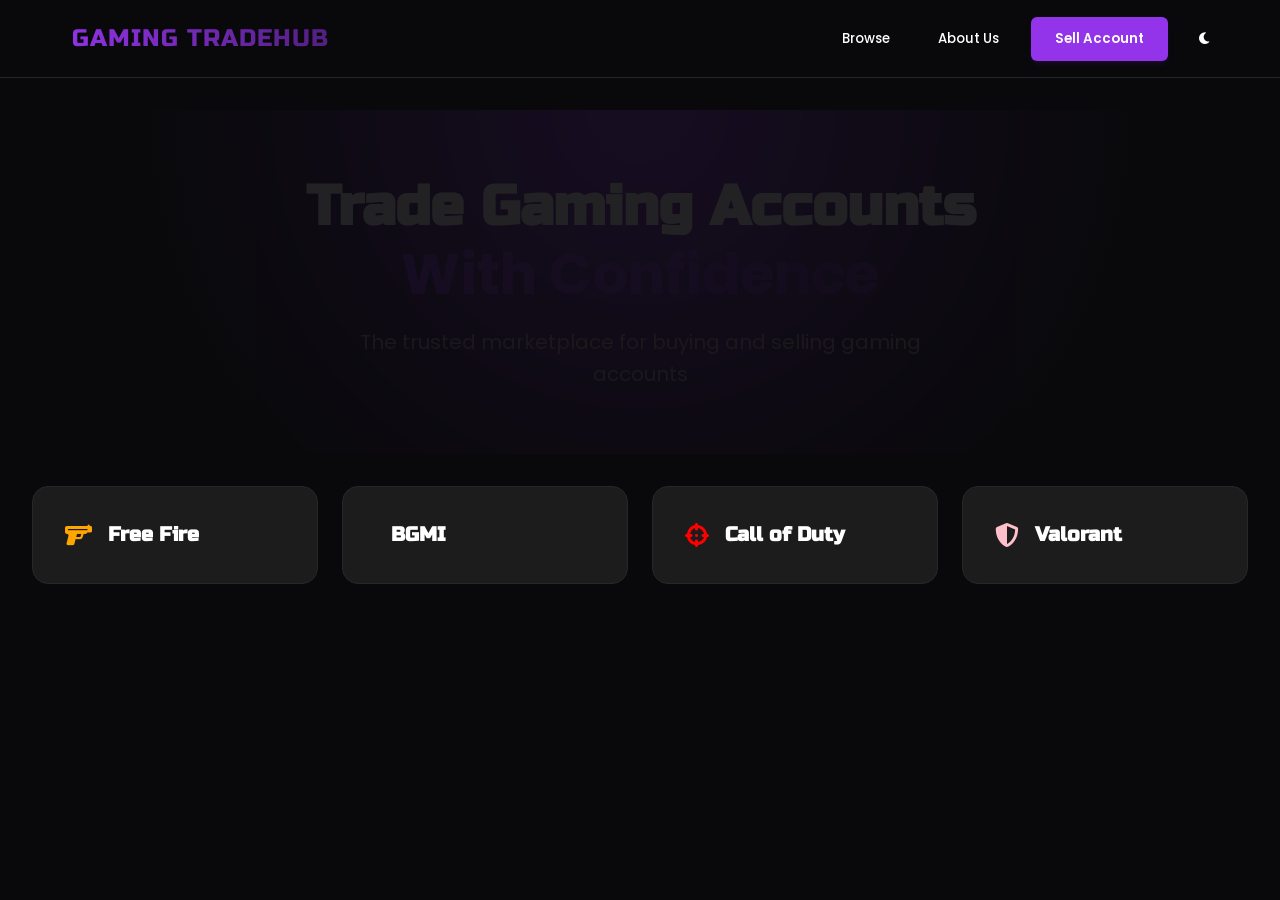
<file: index.html>
<!DOCTYPE html>
<html lang="en">
<head>
    <meta charset="UTF-8">
    <meta name="viewport" content="width=device-width, initial-scale=1.0">
    <title>Gaming TradeHub</title>
    <link rel="stylesheet" href="styles.css">
    <link href="https://fonts.googleapis.com/css2?family=Poppins:wght@400;500;600;700&family=Russo+One&display=swap" rel="stylesheet">
    <link href="https://cdnjs.cloudflare.com/ajax/libs/font-awesome/6.0.0/css/all.min.css" rel="stylesheet">
</head>
<body class="dark">
    <!-- Navbar -->
    <nav class="navbar">
        <div class="container">
            <button class="logo" onclick="navigateTo('home')">Gaming TradeHub</button>
            <div class="nav-links">
                <button onclick="navigateTo('browse')">Browse</button>
                <button onclick="navigateTo('about')">About Us</button>
                <button class="primary-btn" onclick="navigateTo('sell')">Sell Account</button>
                <button id="theme-toggle" onclick="toggleTheme()">
                    <i class="fas fa-sun"></i>
                    <i class="fas fa-moon"></i>
                </button>
            </div>
        </div>
    </nav>

    <!-- Main Content -->
    <main>
        <!-- Home Section -->
        <section id="home" class="section active">
            <div class="hero">
                <h1>Trade Gaming Accounts<br>
                    <span class="gradient-text">With Confidence</span>
                </h1>
                <p>The trusted marketplace for buying and selling gaming accounts</p>
            </div>

            <div class="game-grid">
                <div class="game-card" onclick="navigateTo('browse', 'free-fire')">
                    <div class="game-card-title">
                        <i class="fas fa-gun" style="color: orange"></i>
                        Free Fire
                    </div>
                </div>
                <div class="game-card" onclick="navigateTo('browse', 'bgmi')">
                    <div class="game-card-title">
                        <i class="fas fa-tank" style="color: yellow"></i>
                        BGMI
                    </div>
                </div>
                <div class="game-card" onclick="navigateTo('browse', 'cod')">
                    <div class="game-card-title">
                        <i class="fas fa-crosshairs" style="color: red"></i>
                        Call of Duty
                    </div>
                </div>
                <div class="game-card" onclick="navigateTo('browse', 'valorant')">
                    <div class="game-card-title">
                        <i class="fas fa-shield" style="color: pink"></i>
                        Valorant
                    </div>
                </div>
            </div>
        </section>

        <!-- Browse Section -->
        <section id="browse" class="section">
            <div class="container">
                <div class="browse-header">
                    <h2 id="browse-title">All Games</h2>
                    <div class="game-filters">
                        <button class="game-filter active" data-game="all">All Games</button>
                        <button class="game-filter" data-game="free-fire">Free Fire</button>
                        <button class="game-filter" data-game="bgmi">BGMI</button>
                        <button class="game-filter" data-game="cod">Call of Duty</button>
                        <button class="game-filter" data-game="valorant">Valorant</button>
                    </div>
                </div>

                <div class="filters">
                    <h3>Filters</h3>
                    <div class="filter-group">
                        <label>Level Range</label>
                        <div class="level-range">
                            <input type="number" id="min-level" min="1" max="100" value="1" placeholder="Min Level">
                            <span>to</span>
                            <input type="number" id="max-level" min="1" max="100" value="100" placeholder="Max Level">
                        </div>
                    </div>
                    <button class="primary-btn" onclick="applyFilters()">Apply Filters</button>
                </div>

                <div class="listings-grid" id="listings-container">
                    <!-- Listings will be inserted here by JavaScript -->
                </div>
            </div>
        </section>

        <!-- About Section -->
        <section id="about" class="section">
            <div class="container">
                <div class="about-card">
                    <h2>About Gaming TradeHub</h2>
                    <p>Gaming TradeHub is your trusted marketplace for buying and selling gaming accounts. 
                    We provide a secure platform where gamers can trade their accounts across popular 
                    games like Free Fire, BGMI, Call of Duty, and Valorant.</p>

                    <h3>Our Mission</h3>
                    <p>To create a safe and reliable platform for gamers to buy and sell their gaming 
                    accounts, ensuring fair transactions and protecting both buyers and sellers.</p>

                    <h3>Why Choose Us?</h3>
                    <ul>
                        <li>Secure transactions</li>
                        <li>Verified sellers</li>
                        <li>24/7 support</li>
                        <li>Competitive prices</li>
                    </ul>

                    <h3>Featured Games</h3>
                    <ul>
                        <li>Free Fire</li>
                        <li>BGMI (Battlegrounds Mobile India)</li>
                        <li>Call of Duty Mobile</li>
                        <li>Valorant</li>
                    </ul>
                </div>
            </div>
        </section>

        <!-- Sell Section -->
        <section id="sell" class="section">
            <div class="container">
                <div class="sell-card">
                    <h2>Sell Your Gaming Account</h2>
                    <form id="sell-form" onsubmit="handleSellSubmit(event)">
                        <div class="form-group">
                            <label>Game</label>
                            <select name="game" required>
                                <option value="free-fire">Free Fire</option>
                                <option value="bgmi">BGMI</option>
                                <option value="cod">Call of Duty</option>
                                <option value="valorant">Valorant</option>
                            </select>
                        </div>
                        <div class="form-group">
                            <label>Title</label>
                            <input type="text" name="title" required placeholder="Enter listing title">
                        </div>
                        <div class="form-group">
                            <label>Description</label>
                            <textarea name="description" required placeholder="Describe your account"></textarea>
                        </div>
                        <div class="form-row">
                            <div class="form-group">
                                <label>Price (₹)</label>
                                <input type="number" name="price" required min="0" step="1">
                            </div>
                            <div class="form-group">
                                <label>Level</label>
                                <input type="number" name="level" required min="1" max="100">
                            </div>
                        </div>
                        <button type="submit" class="primary-btn full-width">Create Listing</button>
                    </form>
                </div>
            </div>
        </section>
    </main>

    <script src="script.js"></script>
</body>
</html>
</file>
<file: styles.css>
/* Base Styles */
:root {
    --background: #ffffff;
    --foreground: #000000;
    --primary: #9333ea;
    --primary-foreground: #ffffff;
    --card: #ffffff;
    --card-foreground: #000000;
    --border: #e5e7eb;
    --muted: #f3f4f6;
    --muted-foreground: #6b7280;
}

.dark {
    --background: #09090b;
    --foreground: #ffffff;
    --card: #1c1c1c;
    --card-foreground: #ffffff;
    --border: #27272a;
    --muted: #27272a;
    --muted-foreground: #a1a1aa;
}

* {
    margin: 0;
    padding: 0;
    box-sizing: border-box;
    font-family: 'Poppins', system-ui, sans-serif;
}

body {
    background-color: var(--background);
    color: var(--foreground);
    min-height: 100vh;
    line-height: 1.6;
}

.container {
    max-width: 1200px;
    margin: 0 auto;
    padding: 0 1rem;
}

/* Navbar */
.navbar {
    border-bottom: 1px solid var(--border);
    padding: 1rem 0;
    position: sticky;
    top: 0;
    background-color: var(--background);
    z-index: 100;
    backdrop-filter: blur(10px);
}

.navbar .container {
    display: flex;
    justify-content: space-between;
    align-items: center;
}

.logo {
    font-family: 'Russo One', sans-serif;
    font-size: 1.5rem;
    background: linear-gradient(to right, var(--primary), rgba(147, 51, 234, 0.5));
    -webkit-background-clip: text;
    color: transparent;
    border: none;
    background-color: transparent;
    cursor: pointer;
    text-transform: uppercase;
    letter-spacing: 1px;
}

.nav-links {
    display: flex;
    gap: 1rem;
    align-items: center;
}

/* Buttons */
button {
    padding: 0.5rem 1rem;
    border: none;
    border-radius: 0.375rem;
    cursor: pointer;
    background: transparent;
    color: var(--foreground);
    font-weight: 500;
    transition: all 0.2s ease;
}

button:hover {
    opacity: 0.8;
}

.primary-btn {
    background-color: var(--primary);
    color: var(--primary-foreground);
    font-weight: 600;
    padding: 0.75rem 1.5rem;
    box-shadow: 0 4px 6px -1px rgba(147, 51, 234, 0.1), 0 2px 4px -1px rgba(147, 51, 234, 0.06);
}

.primary-btn:hover {
    transform: translateY(-1px);
    box-shadow: 0 6px 8px -1px rgba(147, 51, 234, 0.15), 0 3px 6px -1px rgba(147, 51, 234, 0.1);
}

.primary-btn.full-width {
    width: 100%;
}

/* Theme Toggle */
#theme-toggle {
    padding: 0.5rem;
    border-radius: 50%;
    width: 40px;
    height: 40px;
    display: flex;
    align-items: center;
    justify-content: center;
}

.dark #theme-toggle .fa-sun {
    display: none;
}

.dark #theme-toggle .fa-moon {
    display: inline;
}

#theme-toggle .fa-sun {
    display: inline;
}

#theme-toggle .fa-moon {
    display: none;
}

/* Sections */
.section {
    display: none;
    padding: 2rem 0;
}

.section.active {
    display: block;
    animation: fadeIn 0.3s ease;
}

@keyframes fadeIn {
    from { opacity: 0; }
    to { opacity: 1; }
}

/* Hero Section */
.hero {
    text-align: center;
    padding: 4rem 0;
    background: radial-gradient(circle at top, var(--primary) 0%, transparent 70%);
    opacity: 0.1;
}

.hero h1 {
    font-family: 'Russo One', sans-serif;
    font-size: 3.5rem;
    margin-bottom: 1rem;
    line-height: 1.2;
}

.gradient-text {
    background: linear-gradient(to right, var(--primary), rgba(147, 51, 234, 0.5));
    -webkit-background-clip: text;
    color: transparent;
}

.hero p {
    color: var(--muted-foreground);
    font-size: 1.25rem;
    margin-bottom: 2rem;
    max-width: 600px;
    margin: 0 auto;
}

/* Game Grid */
.game-grid {
    display: grid;
    grid-template-columns: repeat(auto-fit, minmax(250px, 1fr));
    gap: 1.5rem;
    padding: 2rem;
}

.game-card {
    background-color: var(--card);
    border: 1px solid var(--border);
    border-radius: 1rem;
    padding: 2rem;
    cursor: pointer;
    transition: all 0.3s ease;
    position: relative;
    overflow: hidden;
}

.game-card::before {
    content: '';
    position: absolute;
    top: 0;
    left: 0;
    right: 0;
    bottom: 0;
    background: linear-gradient(45deg, transparent, rgba(147, 51, 234, 0.1));
    opacity: 0;
    transition: opacity 0.3s ease;
}

.game-card:hover {
    transform: translateY(-5px);
    box-shadow: 0 10px 20px rgba(0, 0, 0, 0.1);
}

.game-card:hover::before {
    opacity: 1;
}

.game-card-title {
    display: flex;
    align-items: center;
    gap: 1rem;
    font-size: 1.25rem;
    font-weight: bold;
    font-family: 'Russo One', sans-serif;
}

.game-card-title i {
    font-size: 1.5rem;
}

/* Browse Section */
.browse-header {
    margin-bottom: 2rem;
    text-align: center;
}

.browse-header h2 {
    font-family: 'Russo One', sans-serif;
    font-size: 2.5rem;
    margin-bottom: 1rem;
}

.game-filters {
    display: flex;
    gap: 1rem;
    justify-content: center;
    flex-wrap: wrap;
    margin-bottom: 2rem;
}

.game-filter {
    padding: 0.5rem 1rem;
    border: 1px solid var(--border);
    border-radius: 2rem;
    transition: all 0.3s ease;
}

.game-filter.active {
    background-color: var(--primary);
    color: var(--primary-foreground);
    border-color: var(--primary);
}

/* Level Range */
.level-range {
    display: flex;
    align-items: center;
    gap: 1rem;
}

.level-range input {
    width: 100px;
    padding: 0.5rem;
    border: 1px solid var(--border);
    border-radius: 0.375rem;
    background: transparent;
    color: var(--foreground);
}

/* Forms */
.form-group {
    margin-bottom: 1.5rem;
}

.form-group label {
    display: block;
    margin-bottom: 0.5rem;
    font-weight: 500;
}

.form-group input,
.form-group select,
.form-group textarea {
    width: 100%;
    padding: 0.75rem;
    border: 1px solid var(--border);
    border-radius: 0.5rem;
    background-color: transparent;
    color: var(--foreground);
    font-family: 'Poppins', sans-serif;
    transition: border-color 0.3s ease;
}

.form-group input:focus,
.form-group select:focus,
.form-group textarea:focus {
    outline: none;
    border-color: var(--primary);
}

.form-row {
    display: grid;
    grid-template-columns: 1fr 1fr;
    gap: 1rem;
}

/* Cards */
.about-card,
.sell-card {
    background-color: var(--card);
    border: 1px solid var(--border);
    border-radius: 1rem;
    padding: 2rem;
    max-width: 800px;
    margin: 0 auto;
    box-shadow: 0 4px 6px -1px rgba(0, 0, 0, 0.1), 0 2px 4px -1px rgba(0, 0, 0, 0.06);
}

.about-card h2,
.sell-card h2 {
    font-family: 'Russo One', sans-serif;
    font-size: 2rem;
    margin-bottom: 1.5rem;
}

.about-card h3 {
    font-size: 1.25rem;
    margin: 1.5rem 0 1rem;
    color: var(--primary);
}

.about-card ul {
    list-style-type: none;
    margin-left: 1rem;
}

.about-card ul li::before {
    content: '→';
    color: var(--primary);
    margin-right: 0.5rem;
}

/* Responsive Design */
@media (max-width: 768px) {
    .hero h1 {
        font-size: 2.5rem;
    }

    .nav-links {
        display: none;
    }

    .navbar .container {
        flex-direction: column;
        gap: 1rem;
    }

    .nav-links {
        display: flex;
        flex-direction: column;
        width: 100%;
    }

    .form-row {
        grid-template-columns: 1fr;
    }

    .game-filters {
        flex-direction: column;
    }

    .game-filter {
        width: 100%;
    }
}
</file>
